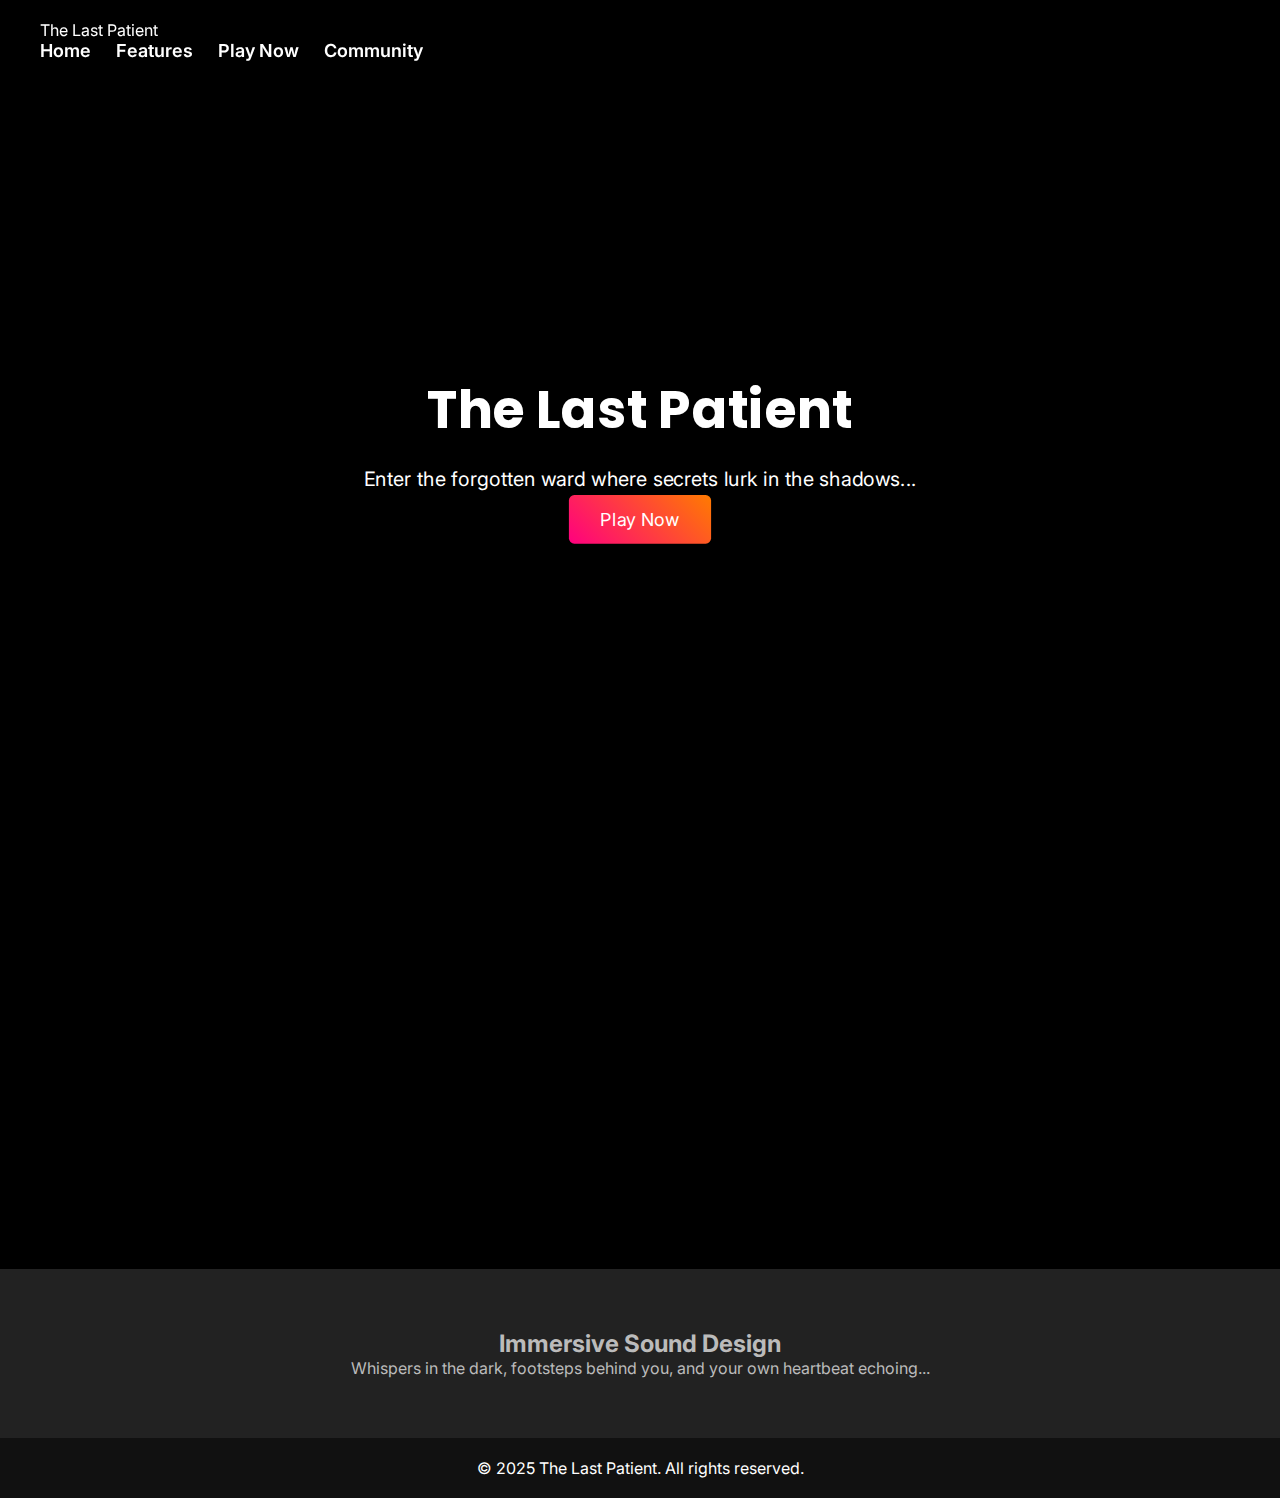
<file: index.html>
<!DOCTYPE html>
<html lang="en">
<head>
    <meta charset="UTF-8">
    <meta name="viewport" content="width=device-width, initial-scale=1.0">
    <title>The Last Patient</title>
    <link href="https://fonts.googleapis.com/css2?family=Inter:wght@400;600&family=Poppins:wght@500&display=swap" rel="stylesheet">
    <link rel="stylesheet" href="styles.css">
</head>
<body>
    <header>
        <nav>
            <div class="logo">The Last Patient</div>
            <ul class="nav-links">
                <li><a href="#">Home</a></li>
                <li><a href="#">Features</a></li>
                <li><a href="https://www.roblox.com/games/130911313398384/The-Last-Patient">Play Now</a></li>
                <li><a href="/community">Community</a></li>
            </ul>
        </nav>
    </header>

    <section class="hero">
        <div class="hero-content">
            <h1 class="hero-title">The Last Patient</h1>
            <p class="hero-description">Enter the forgotten ward where secrets lurk in the shadows...</p>
            <a href="https://www.roblox.com/games/130911313398384" class="cta-btn">Play Now</a>
        </div>
    </section>

    <section class="features">
        <div class="feature-card">
            <h2>Atmospheric Locations</h2>
            <p>Explore broken patient rooms, dark hallways, and hidden underground labs.</p>
        </div>
        <div class="feature-card">
            <h2>Challenging Puzzles</h2>
            <p>Find keys, decipher codes, and uncover hidden documents.</p>
        </div>
        <div class="feature-card">
            <h2>Terrifying Enemies</h2>
            <p>Avoid ghostly patients and the twisted doctor who still roams the halls.</p>
        </div>
    </section>

    <section class="sound">
        <h2>Immersive Sound Design</h2>
        <p>Whispers in the dark, footsteps behind you, and your own heartbeat echoing...</p>
    </section>

    <footer>
        <p>&copy; 2025 The Last Patient. All rights reserved.</p>
    </footer>

    <script src="scripts.js"></script>
</body>
</html>
</file>
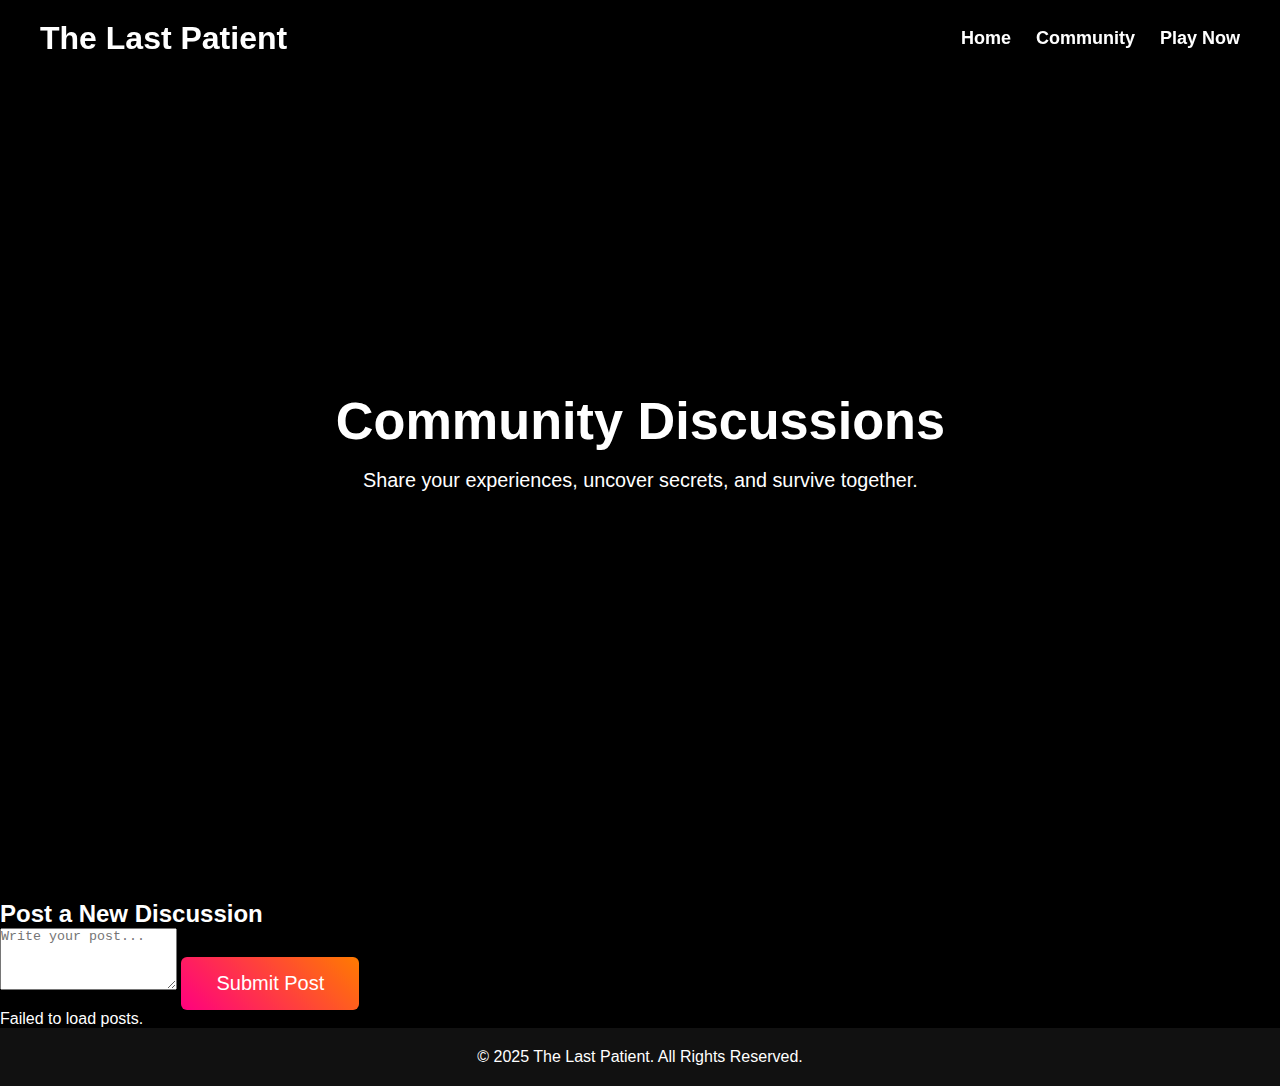
<file: forum.html>
<!DOCTYPE html>
<html lang="en">
<head>
    <meta charset="UTF-8">
    <meta name="viewport" content="width=device-width, initial-scale=1.0">
    <title>The Last Patient - Community</title>
    <link rel="stylesheet" href="styles.css">
</head>
<body>

    <!-- Header Navigation -->
    <header>
        <h1>The Last Patient</h1>
        <nav>
            <ul class="nav-links">
                <li><a href="index.html">Home</a></li>
                <li><a href="community.html">Community</a></li>
                <li><a href="about.html">Play Now</a></li>
            </ul>
        </nav>
    </header>

    <!-- Hero Section for Community -->
    <section class="hero">
        <div class="hero-content">
            <h1 class="hero-title">Community Discussions</h1>
            <p class="hero-description">Share your experiences, uncover secrets, and survive together.</p>
        </div>
    </section>

    <!-- Discussion Form -->
    <section class="discussion">
        <h2>Post a New Discussion</h2>
        <div class="discussion-form">
            <textarea id="discussionText" placeholder="Write your post..." rows="4"></textarea>
            <button class="cta-btn" onclick="submitPost()">Submit Post</button>
        </div>
    </section>

    <!-- Display Posts -->
    <section id="postsContainer">
        <h2>Community Posts</h2>
        <!-- Posts will appear here -->
    </section>

    <footer>
        <p>© 2025 The Last Patient. All Rights Reserved.</p>
    </footer>

    <script src="app.js"></script>
</body>
</html>
</file>
<file: styles.css>
/* Global Reset */
* {
    margin: 0;
    padding: 0;
    box-sizing: border-box;
}

body {
    font-family: 'Inter', sans-serif;
    background: #000;
    color: white;
    overflow-x: hidden;
    position: relative;
}

/* Header Navigation */
header {
    position: fixed;
    width: 100%;
    padding: 20px 40px;
    background-color: rgba(0, 0, 0, 0.8);
    z-index: 1000;
    display: flex;
    justify-content: space-between;
    align-items: center;
    box-shadow: 0 4px 20px rgba(0, 0, 0, 0.5);
    transition: background 0.3s ease-in-out;
}

.nav-links {
    list-style: none;
    display: flex;
    gap: 25px;
}

.nav-links a {
    text-decoration: none;
    color: white;
    font-size: 18px;
    font-weight: 600;
    transition: color 0.3s ease;
}

.nav-links a:hover {
    color: #ff007f;
}

.menu-icon {
    display: none;
    flex-direction: column;
    cursor: pointer;
}

.menu-icon span {
    width: 28px;
    height: 3px;
    background-color: white;
    margin: 5px;
    transition: transform 0.3s;
}

/* Hero Section */
.hero {
    height: 100vh;
    background: url('https://via.placeholder.com/1500x900/000000/ffffff?text=The+Last+Patient+Background') no-repeat center center/cover;
    display: flex;
    justify-content: center;
    align-items: center;
    text-align: center;
    background-size: cover;
    position: relative;
    animation: parallax 10s infinite alternate;
}

.hero-content {
    z-index: 10;
    background: rgba(0, 0, 0, 0.7);
    padding: 50px;
    border-radius: 10px;
    box-shadow: 0px 15px 30px rgba(0, 0, 0, 0.8);
    transform: scale(0.9);
    transition: transform 0.5s ease;
}

.hero:hover .hero-content {
    transform: scale(1);
}

.hero-title {
    font-family: 'Poppins', sans-serif;
    font-size: 58px;
    font-weight: 700;
    color: #fff;
    animation: fadeInText 3s ease-in-out;
}

.hero-description {
    font-size: 22px;
    margin: 20px 0;
    animation: fadeInText 3s ease-in-out 1s;
}

.cta-btn {
    text-decoration: none;
    padding: 15px 35px;
    font-size: 20px;
    background: linear-gradient(45deg, #ff007f, #ff7b00);
    border: none;
    color: white;
    cursor: pointer;
    transition: transform 0.3s ease, box-shadow 0.3s ease;
    border-radius: 6px;
}

.cta-btn:hover {
    text-decoration: none;
    transform: scale(1.1);
    box-shadow: 0 8px 25px rgba(255, 0, 127, 0.5);
}

/* Features Section */
.features {
    display: flex;
    justify-content: space-around;
    flex-wrap: wrap;
    padding: 100px 20px;
    text-align: center;
    background-color: rgba(0, 0, 0, 0.75);
    animation: fadeIn 2s ease-in-out;
}

.feature-card {
    background-color: rgba(0, 0, 0, 0.85);
    padding: 40px;
    width: 30%;
    min-width: 280px;
    border-radius: 15px;
    box-shadow: 0px 4px 15px rgba(0, 0, 0, 0.5);
    transition: transform 0.3s ease, background-color 0.3s ease;
    opacity: 0;
    animation: fadeInCard 3s forwards;
}

.feature-card:hover {
    transform: scale(1.05);
    background-color: rgba(0, 0, 0, 0.95);
}

/* Sound Section */
.sound {
    background-color: #222;
    padding: 60px 20px;
    text-align: center;
    color: #bbb;
    animation: fadeIn 2s ease-in-out;
}

/* Footer */
footer {
    text-align: center;
    padding: 20px;
    background-color: #111;
}

/* Animations */
@keyframes fadeInText {
    from {
        opacity: 0;
    }
    to {
        opacity: 1;
    }
}

@keyframes fadeIn {
    from {
        opacity: 0;
    }
    to {
        opacity: 1;
    }
}

@keyframes fadeInCard {
    from {
        opacity: 0;
        transform: translateY(20px);
    }
    to {
        opacity: 1;
        transform: translateY(0);
    }
}

@keyframes parallax {
    from {
        background-position: center 0%;
    }
    to {
        background-position: center 10%;
    }
}

/* Responsive Styles */
@media (max-width: 768px) {
    .menu-icon {
        display: flex;
    }

    .nav-links {
        display: none;
        flex-direction: column;
        align-items: center;
        position: absolute;
        top: 70px;
        right: 0;
        width: 100%;
        background: rgba(0, 0, 0, 0.9);
        padding: 20px 0;
    }

    .nav-links li {
        margin: 15px 0;
    }

    .nav-links.active {
        display: flex;
    }

    .feature-card {
        width: 80%;
        margin-bottom: 30px;
    }
}
</file>
